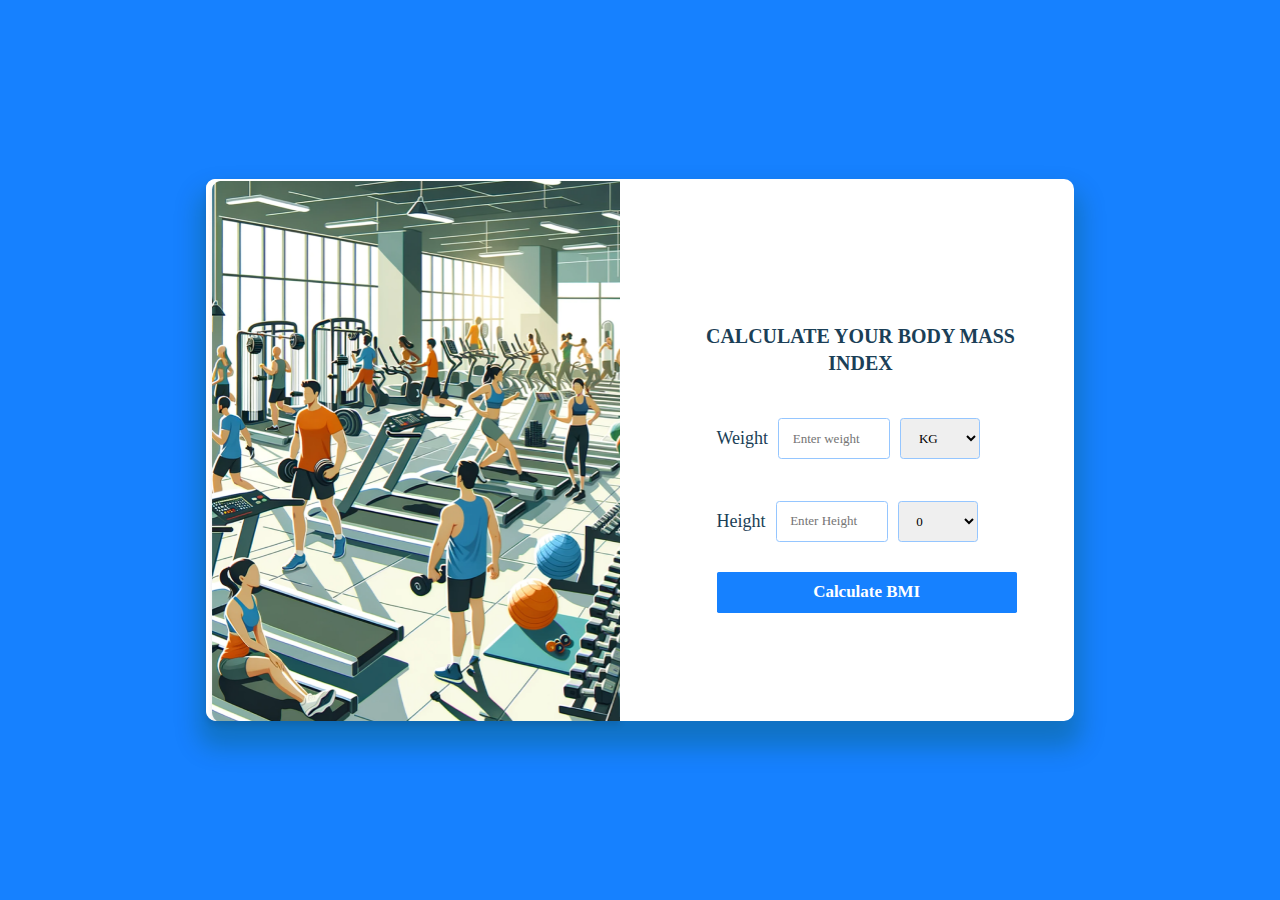
<file: index.html>
<!DOCTYPE html>
<html lang="en">
<head>
    <meta charset="UTF-8">
    <meta name="viewport" content="width=device-width, initial-scale=1.0">
    <link rel="stylesheet" href="https://stackpath.bootstrapcdn.com/bootstrap/4.3.1/css/bootstrap.min.css">
    <link rel="stylesheet" href="styles.css">
    <script src="https://stackpath.bootstrapcdn.com/bootstrap/4.3.1/js/bootstrap.min.js"></script>
    <title>Document</title>
</head>
<body>
    <div class="container">
        <div class="row">
            <div class="sub-container col-12 col-md-6">
              
            </div>
            <div class="sub-container2 col-12 col-md-6">
                <h1>Calculate your body mass index</h1>
                <form id="bmiForm">
                    <p>Weight <span> <input id="weight" type="number" placeholder="Enter weight"></span>
                        <select>
                            <option value="kg">KG</option>
                        </select>
                    </p>
                    <p>Height <span> <input id="feet" type="number" placeholder="Enter Height"></span>
                        <select  id="inches">
                            <option value="0" >0</option>
                            <option value="1">1</option>
                            <option value="2">2</option>
                            <option value="3">3</option>
                            <option value="4">4</option>
                            <option value="5">5</option>
                            <option value="6">6</option>
                            <option value="7">7</option>
                            <option value="8">8</option>
                            <option value="9">9</option>
                            <option value="10">10</option>
                            <option value="11">11</option>
                            <option value="12">12</option>
                        </select>
                    </p>
                    <button type="submit" id="convertButton">Calculate BMI</button>
                </form>
                <p id="result"></p>
            </div>
        </div>
    </div>
    <script src="main.js"></script>
</body>
</html>
</file>
<file: styles.css>
body{
    font-family: 'Quicksand', sans-serif !important;
    background-color: #1681FF;
}

.container{
    width: 868px;
    height: 542px;
  
    border-radius: 10px;
background: #FFF;
box-shadow: 0px 19px 25px 7px rgba(0, 70, 18, 0.25);
    position: absolute;
    top: 50%;
    left: 50%;
    transform: translate(-50%, -50%);
    display: flex;

}

.sub-container{
    width: 417px;
height: 542px;
flex-shrink: 0;
border-radius: 9px 0px 0px 11px;
background: url(bmi.png), rgb(255, 255, 255) 50% / cover no-repeat;

/* lg */
box-shadow: 0px 4px 6px 0px rgba(0, 0, 0, 0.10);
}
.sub-container2{
    width: 410px;
height: 542px;
flex-shrink: 0;
border-radius: 0px 10px 10px 0px;
background: #FFF;
    

@keyframes fadeIn {
    from { opacity: 0; }
    to { opacity: 1; }
}

}
h1{
    width: 312px;
    color: #1B3F57;
text-align: center;
font-family: Inter;
font-size: 19.951px;
font-style: normal;
font-weight: 700;
line-height: 26.602px; /* 133.333% */
text-transform: uppercase;
margin-top: 144px;
margin-left: 70px;
margin-right: 70px;

}
p{
    width: 85.998px;
    flex-shrink: 0;
    color: #1B3F57;
font-family: Inter;
font-size: 18.049px;
font-style: 100px;
font-weight: 500;
line-height: 21.234px; /* 117.647% */
margin-top: 42px;
margin-left: 82px;
display: flex;
flex-direction: row;
align-items: center;

}

#weight{
   
    width: 112.198px;
    height: 40.769px;
    padding: 10.192px 13.59px;
    align-items: center;
    gap: 6.795px;
    flex-shrink: 0;
    padding: 10.192px 13.59px;
    align-items: center;
    gap: 6.795px;
    flex-shrink: 0;
    border-radius: 3.397px;
    border: 0.849px solid #95C6FF;
    font-size: 13.049px;
    margin-left: 10px; 
}
#feet{
   
    width: 112.198px;
    height: 40.769px;
    padding: 10.192px 13.59px;
    align-items: center;
    gap: 6.795px;
    flex-shrink: 0;
    padding: 10.192px 13.59px;
    align-items: center;
    gap: 6.795px;
    flex-shrink: 0;
    border-radius: 3.397px;
    border: 0.849px solid #95C6FF;
    font-size: 13.049px;
    margin-left: 10px; 
}
select{
    display: flex;
width: 80.044px;
height: 40.769px;
padding: 10.192px 13.59px;
align-items: center;
gap: 6.795px;
flex-shrink: 0;
margin-left: 10px;
border-radius: 3.397px;
border: 0.849px solid #95C6FF;
font-size: 13.049px;
}
option {

    display: flex;
    width: 63.044px;
    height: 40.769px;
    padding: 10.192px 13.59px;
    align-items: center;
    gap: 6.795px;
    flex-shrink: 0;
    border-radius: 3.397px;
    border: 0.849px solid #95C6FF;
    margin-left: 10px;
    border-radius: 3.397px;
border: 0.849px solid #95C6FF;
}

button{display: flex;
    width: 300.302px;
    height: 40.769px;
    padding: 10.192px 20.385px;
    justify-content: center;
    align-items: center;
    gap: 6.795px;
    flex-shrink: 0;
    border-radius: 1.699px;
    background: #1681FF;
    color: #FFF;
    text-align: center;
    font-family: Inter;
    font-size: 16.987px;
    font-style: normal;
    font-weight: 600;
    line-height: 20.385px; /* 120% */
    border: none;
    margin-top: 30px;
margin-left: 82px;
}
#result{
margin-top: -3px;
    width: 300.302px;
    height: 40.769px;
    font-family: Inter;
    font-size: 23.987px;
    font-style: normal;
    
    line-height: 20.385px; /* 120% */
}
.bmi{
    width: 312px;
    color: #1B3F57;
text-align: center;
font-family: Inter;
font-size: 40.951px;
font-style: normal;
font-weight: 700;
line-height: 26.602px; /* 133.333% */
text-transform: uppercase;
margin-top: 180px;
margin-left: 70px;
margin-right: 70px;
    
}
</file>
